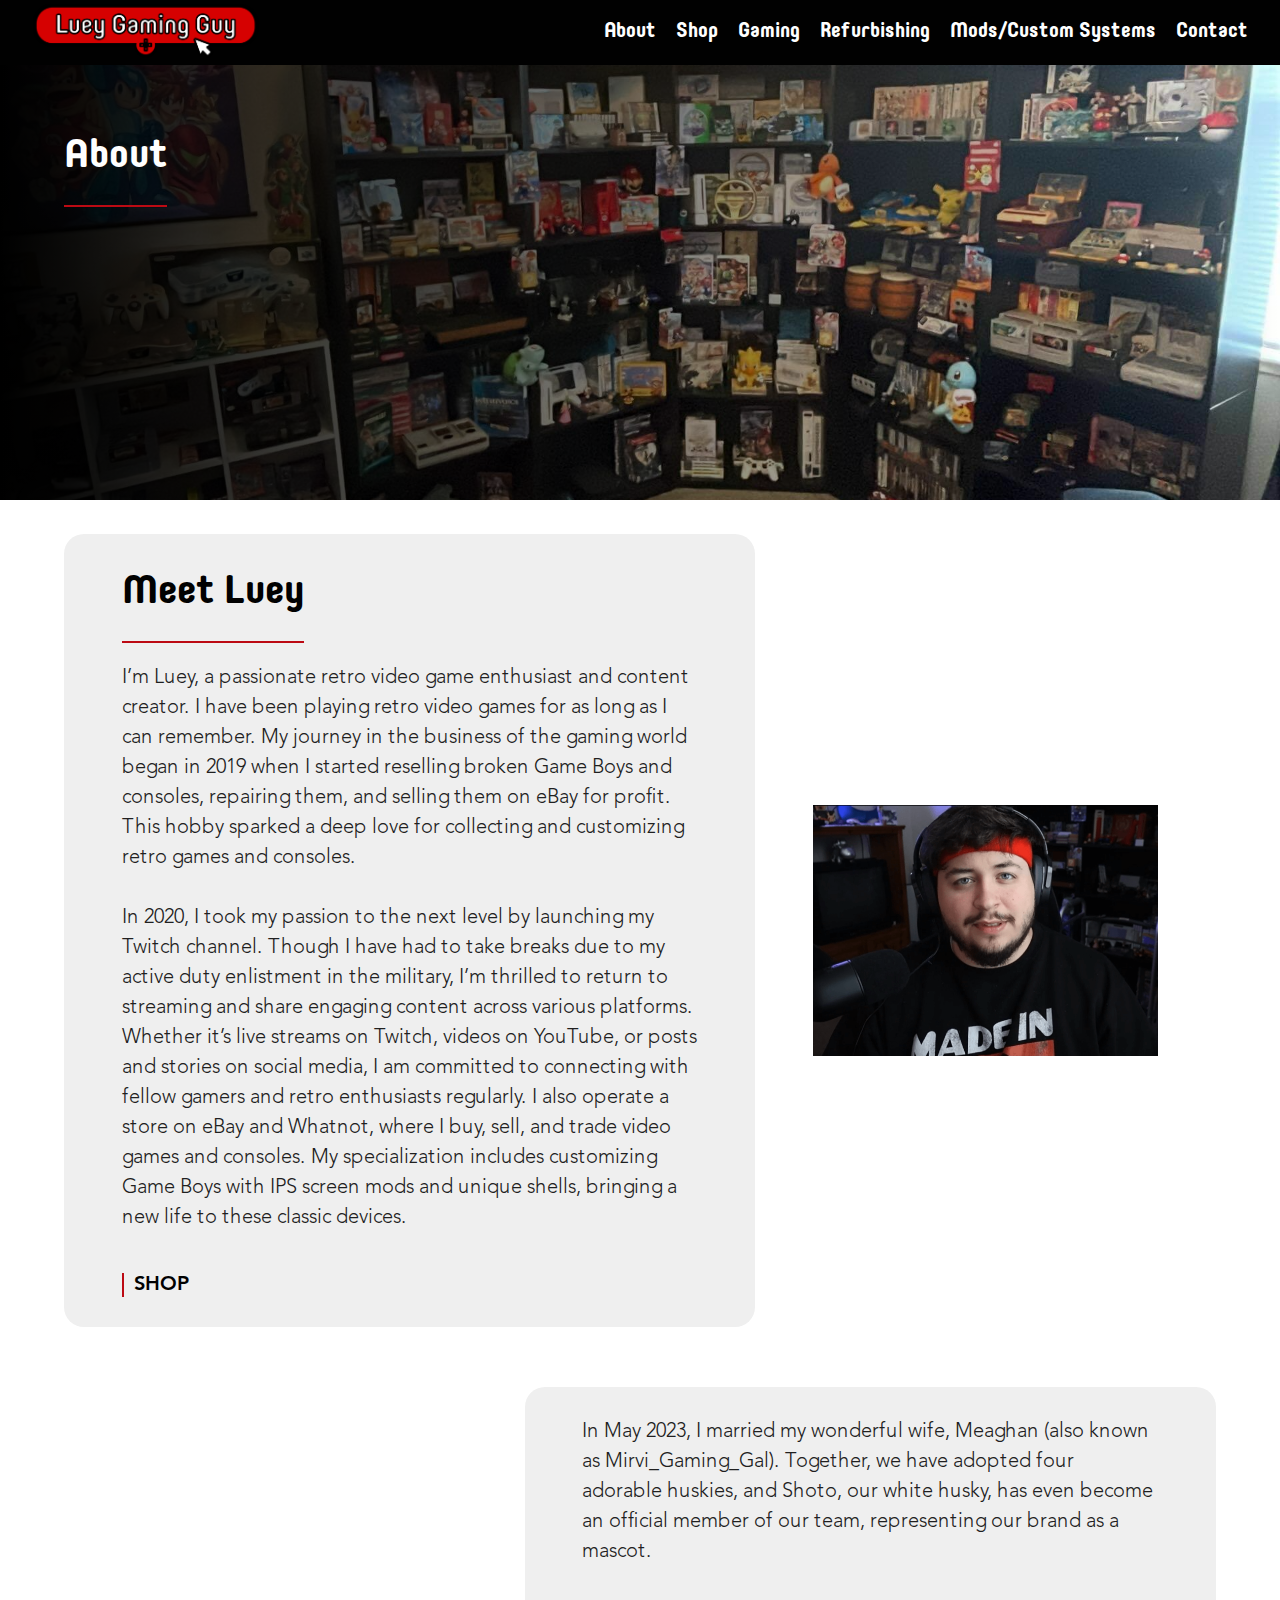
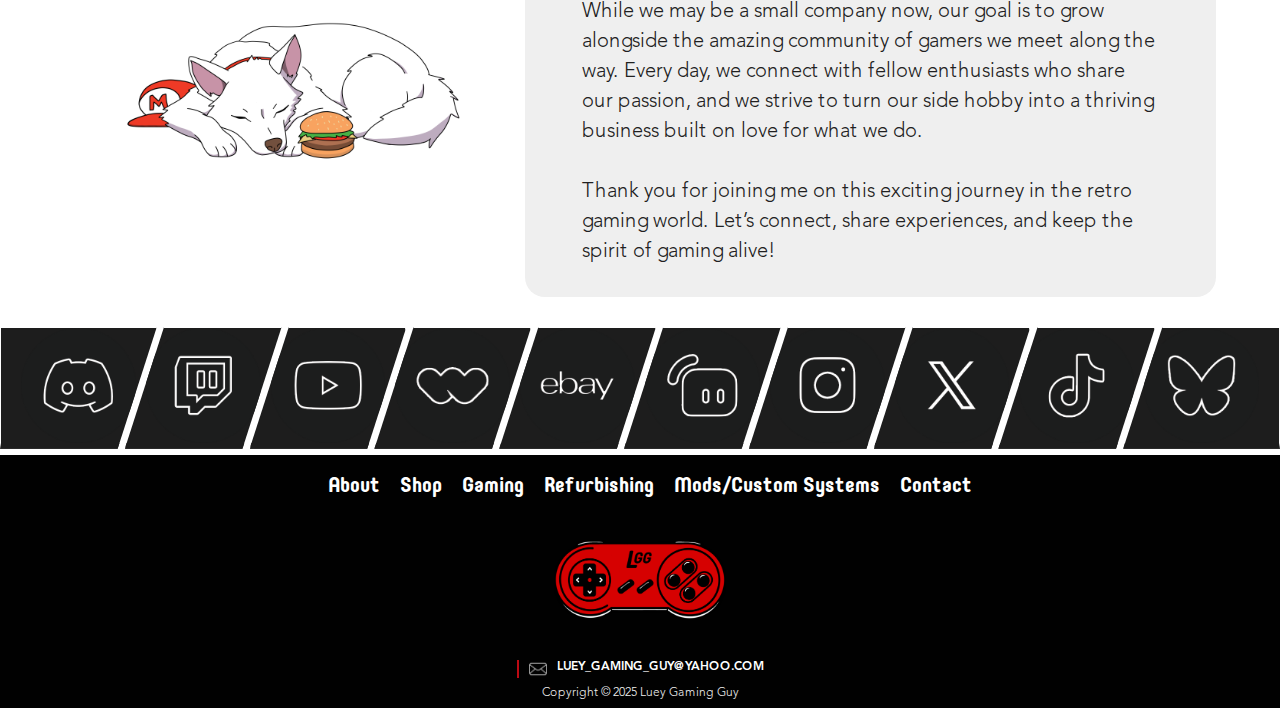
<file: about.html>
<!DOCTYPE html>
<html lang="en">
<head>
<link rel="shortcut icon" href="ShotoProfile.png">
	<meta charset="UTF-8">
	<meta name="viewport" content="width=device-width, initial-scale=1.0">
	<title>About - Luey Gaming Guy</title>
	<link rel="stylesheet" href="style.css">
</head>
<body>
	<header>
	</header>
	<div id="navbar-placeholder"></div>
	<main>
		<div class="inside-banner" style=" background-image: url(images/BannerAbout.jpg);">
			<div class="inside-banner-over">
				<h2 style="color: #ffffff;">About</h2>
			</div>
		</div>
		<div class="ov-cont content">
			<div class="ov-cont box-left" style="background: #efefef; border-radius: 20px; position: relative;">
				<h2>Meet Luey</h2>
				<div class="contentnorm">
					I’m Luey, a passionate retro video game enthusiast and content creator. I have been playing retro video games for as long as I can remember. My journey in the business of the gaming world began in 2019 when I started reselling broken Game Boys and consoles, repairing them, and selling them on eBay for profit. This hobby sparked a deep love for collecting and customizing retro games and consoles.
					<br /><br />
					In 2020, I took my passion to the next level by launching my Twitch channel. Though I have had to take breaks due to my active duty enlistment in the military, I’m thrilled to return to streaming and share engaging content across various platforms. Whether it’s live streams on Twitch, videos on YouTube, or posts and stories on social media, I am committed to connecting with fellow gamers and retro enthusiasts regularly. I also operate a store on eBay and Whatnot, where I buy, sell, and trade video games and consoles. My specialization includes customizing Game Boys with IPS screen mods and unique shells, bringing a new life to these classic devices.
				</div>
				<a href="shop.html" class="ban-btn"" style="color: #010101; font-family: AvenirB;">SHOP</a>
			</div>
			<div class="ov-cont box-right">
				<img class="box-right-img" src="images/LueyProfile.png">
			</div>
		</div>
		<div class="ov-cont content">
			<div class="ov-cont box-right">
				<img class="box-right-img" src="images/EatSleepGame.png">
			</div>
			<div class="ov-cont box-left" style="background: #efefef; border-radius: 20px; position: relative;">
				<!--<h2>Luey Gaming Guy</h2>-->
				<div class="contentnorm">
					In May 2023, I married my wonderful wife, Meaghan (also known as Mirvi_Gaming_Gal). Together, we have adopted four adorable huskies, and Shoto, our white husky, has even become an official member of our team, representing our brand as a mascot.
					<br /><br />
					While we may be a small company now, our goal is to grow alongside the amazing community of gamers we meet along the way. Every day, we connect with fellow enthusiasts who share our passion, and we strive to turn our side hobby into a thriving business built on love for what we do.
					<br /><br />
					Thank you for joining me on this exciting journey in the retro gaming world. Let’s connect, share experiences, and keep the spirit of gaming alive!
				</div>
			</div>
		</div>
	</main>
	<div id="footer-placeholder"></div>
	<script src="navbar.js"></script>
</body>
<script>
function navFunction() {
	var x = document.getElementById("navLinks");
	if (x.style.display === "block") {
		x.style.display = "none";
	} else {
		x.style.display = "block";
	}
}
fetch('footer.html')
      .then(response => response.text())
      .then(data => {
        document.getElementById('footer-placeholder').innerHTML = data;
      });
</script>
</html>
</file>
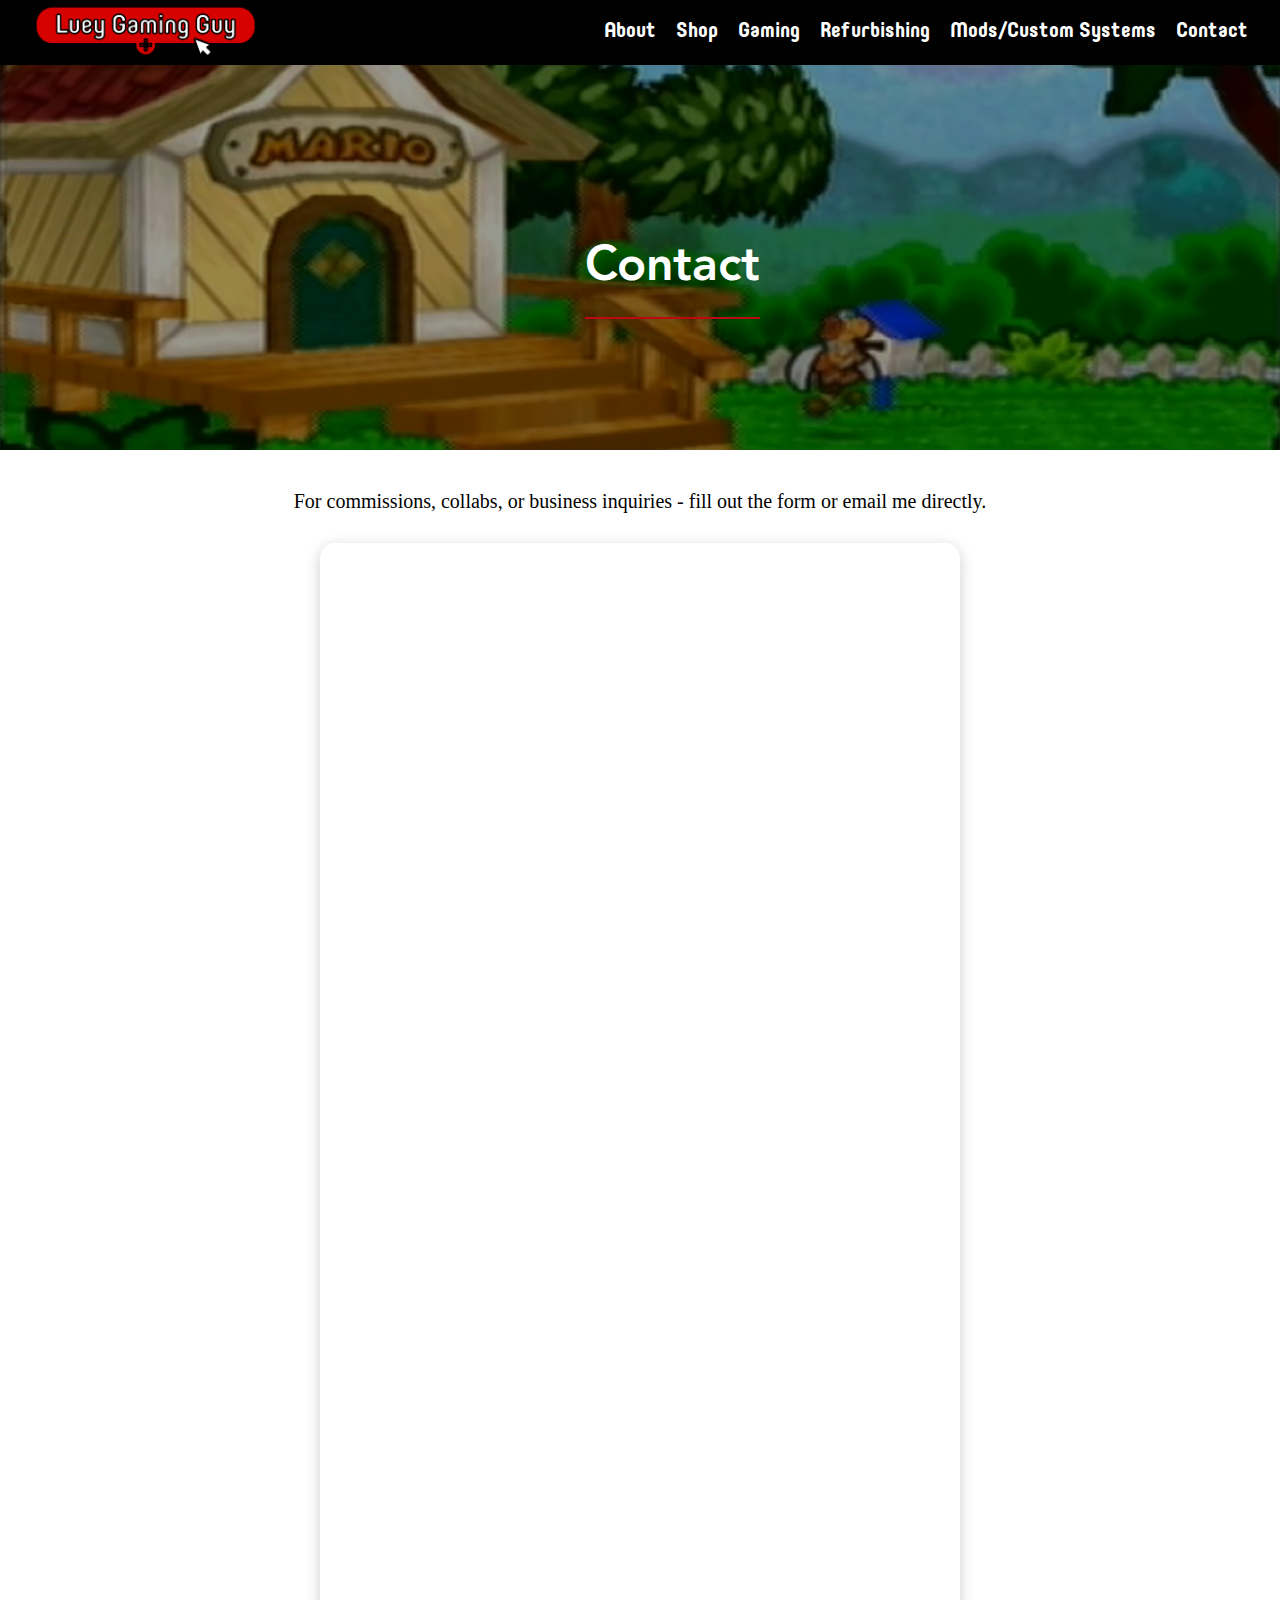
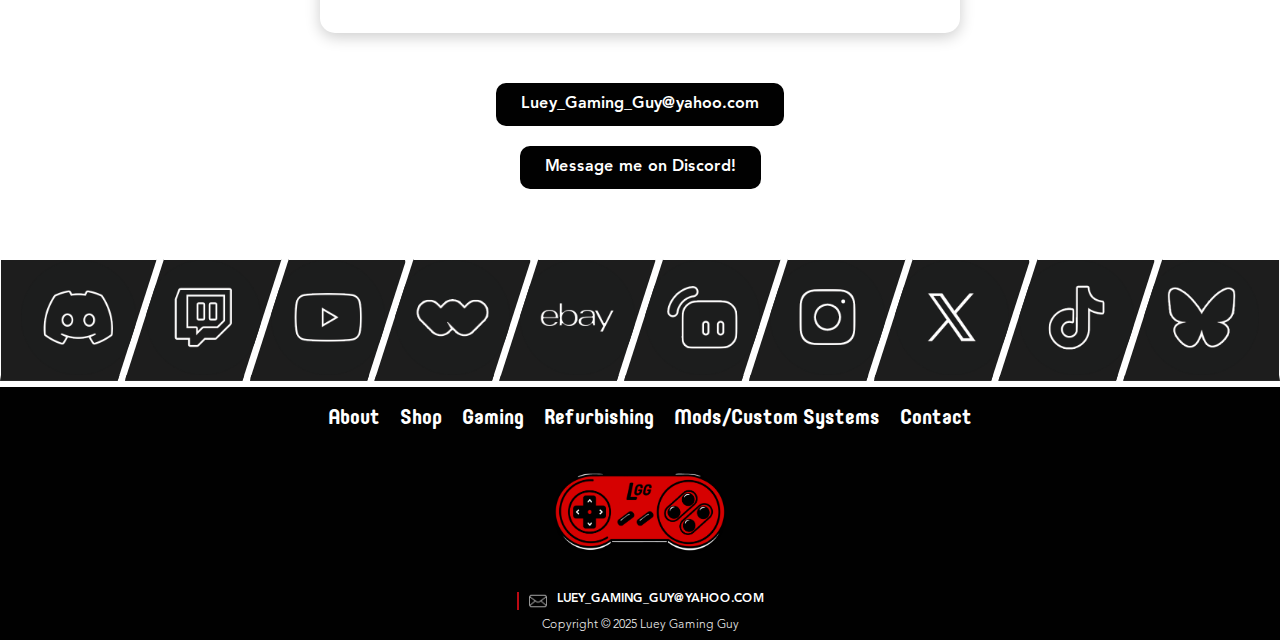
<file: contact.html>
<!DOCTYPE html>
<html lang="en">
<head>
	<meta charset="UTF-8">
	<meta name="viewport" content="width=device-width, initial-scale=1.0">
	<title>Contact - Luey Gaming Guy</title>
	<link rel="stylesheet" href="style.css">
	<script src="https://code.jquery.com/jquery-3.6.0.min.js"></script>
	<style>
		/* Banner styled like Refurbishing page */
		.inside-banner {
			background-size: cover;
			background-position: center;
			position: relative;
			height: 450px; /* match Refurbishing */
			display: flex;
			align-items: center;
			justify-content: center;
		}
		.inside-banner-over {
			position: absolute;
			top: 0;
			left: 0;
			width: 100%;
			height: 100%;
			background: rgba(0,0,0,0.4);
			display: flex;
			justify-content: center;
			align-items: center;
		}
		.inside-banner-over h2 {
			color: #ffffff;
			font-family: AvenirB, sans-serif;
			font-size: 48px;
			text-align: center;
		}

		/* Intro text */
		.contact-intro {
			text-align: center;
			font-size: 20px;
			margin: 40px 20px 30px 20px;
			color: #010101;
			max-width: 800px;
			margin-left: auto;
			margin-right: auto;
		}

		/* Form container */
		.form-container {
			display: flex;
			justify-content: center;
			margin-bottom: 40px;
		}

		iframe {
			border-radius: 15px;
			box-shadow: 0 4px 15px rgba(0,0,0,0.2);
			max-width: 100%;
		}

		/* Contact links */
		.contact-links {
			text-align: center;
			margin-bottom: 60px;
		}

		.contact-links a {
			display: inline-block;
			margin: 10px 0;
			padding: 12px 25px;
			background: #010101;
			color: #ffffff;
			border-radius: 10px;
			font-family: AvenirB;
			text-decoration: none;
			transition: 0.3s;
		}

		.contact-links a:hover {
			background: #ff6600;
			color: #ffffff;
		}
	</style>
</head>
<body>
	<header></header>
	<div id="navbar-placeholder"></div>

	<main>
		<!-- Banner -->
		<div class="inside-banner" style="background-image: url('images/BannerContact.png');">
			<div class="inside-banner-over">
				<h2>Contact</h2>
			</div>
		</div>

		<!-- Intro Text -->
		<div class="contact-intro">
			<p>For commissions, collabs, or business inquiries - fill out the form or email me directly.</p>
		</div>

		<!-- Google Form -->
		<div class="form-container">
			<iframe src="https://docs.google.com/forms/d/e/1FAIpQLSdwLFFO3BUUGzM7018eBlYXWVjwNNbxdMCS6dtxpoEUdYUFHg/viewform?embedded=true" width="640" height="1090" frameborder="0" marginheight="0" marginwidth="0">Loading…</iframe>
		</div>

		<!-- Email and Discord -->
		<div class="contact-links">
			<a href="mailto:Luey_Gaming_Guy@yahoo.com">Luey_Gaming_Guy@yahoo.com</a><br>
			<a href="https://discord.gg/PqXvNAbBuq" target="_blank">Message me on Discord!</a>
		</div>
	</main>

	<div id="footer-placeholder"></div>
	<script src="navbar.js"></script>
	<script>
		fetch('footer.html')
			.then(response => response.text())
			.then(data => {
				document.getElementById('footer-placeholder').innerHTML = data;
			});
	</script>
</body>
</html>
</file>
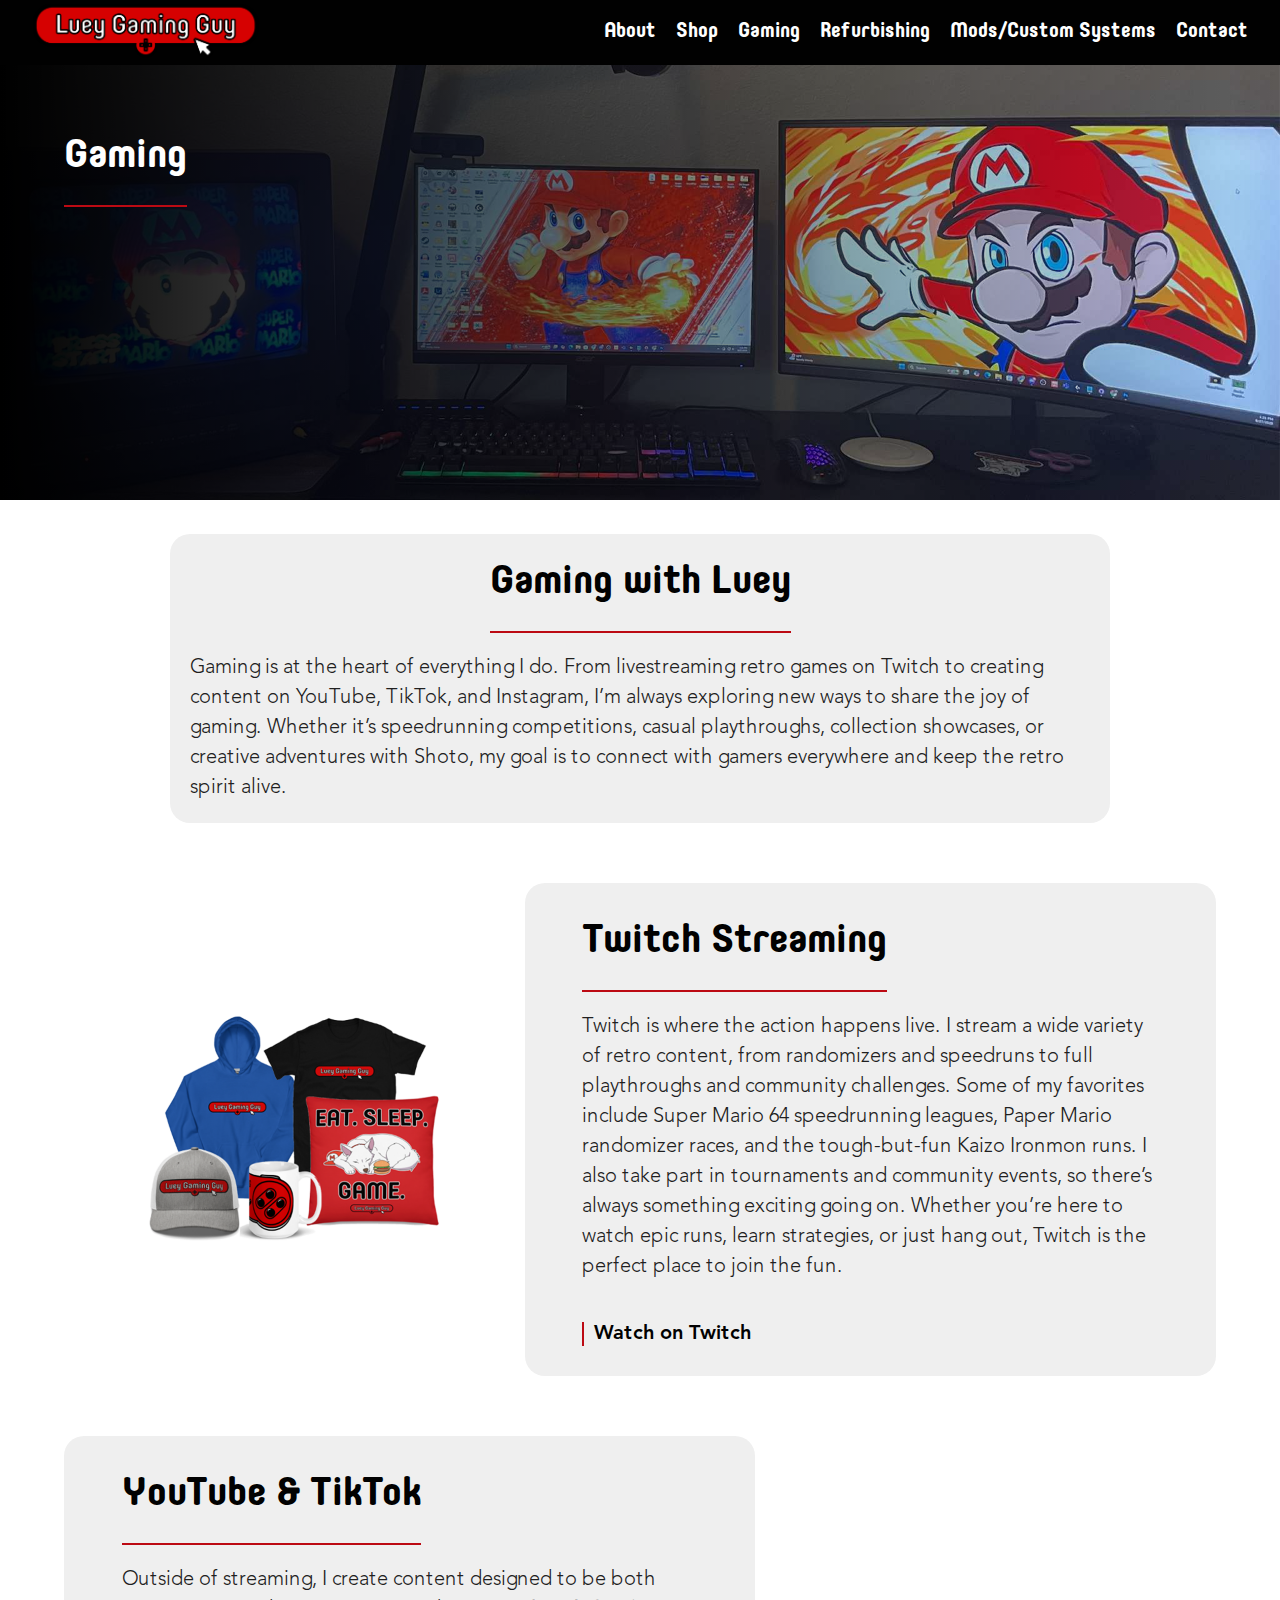
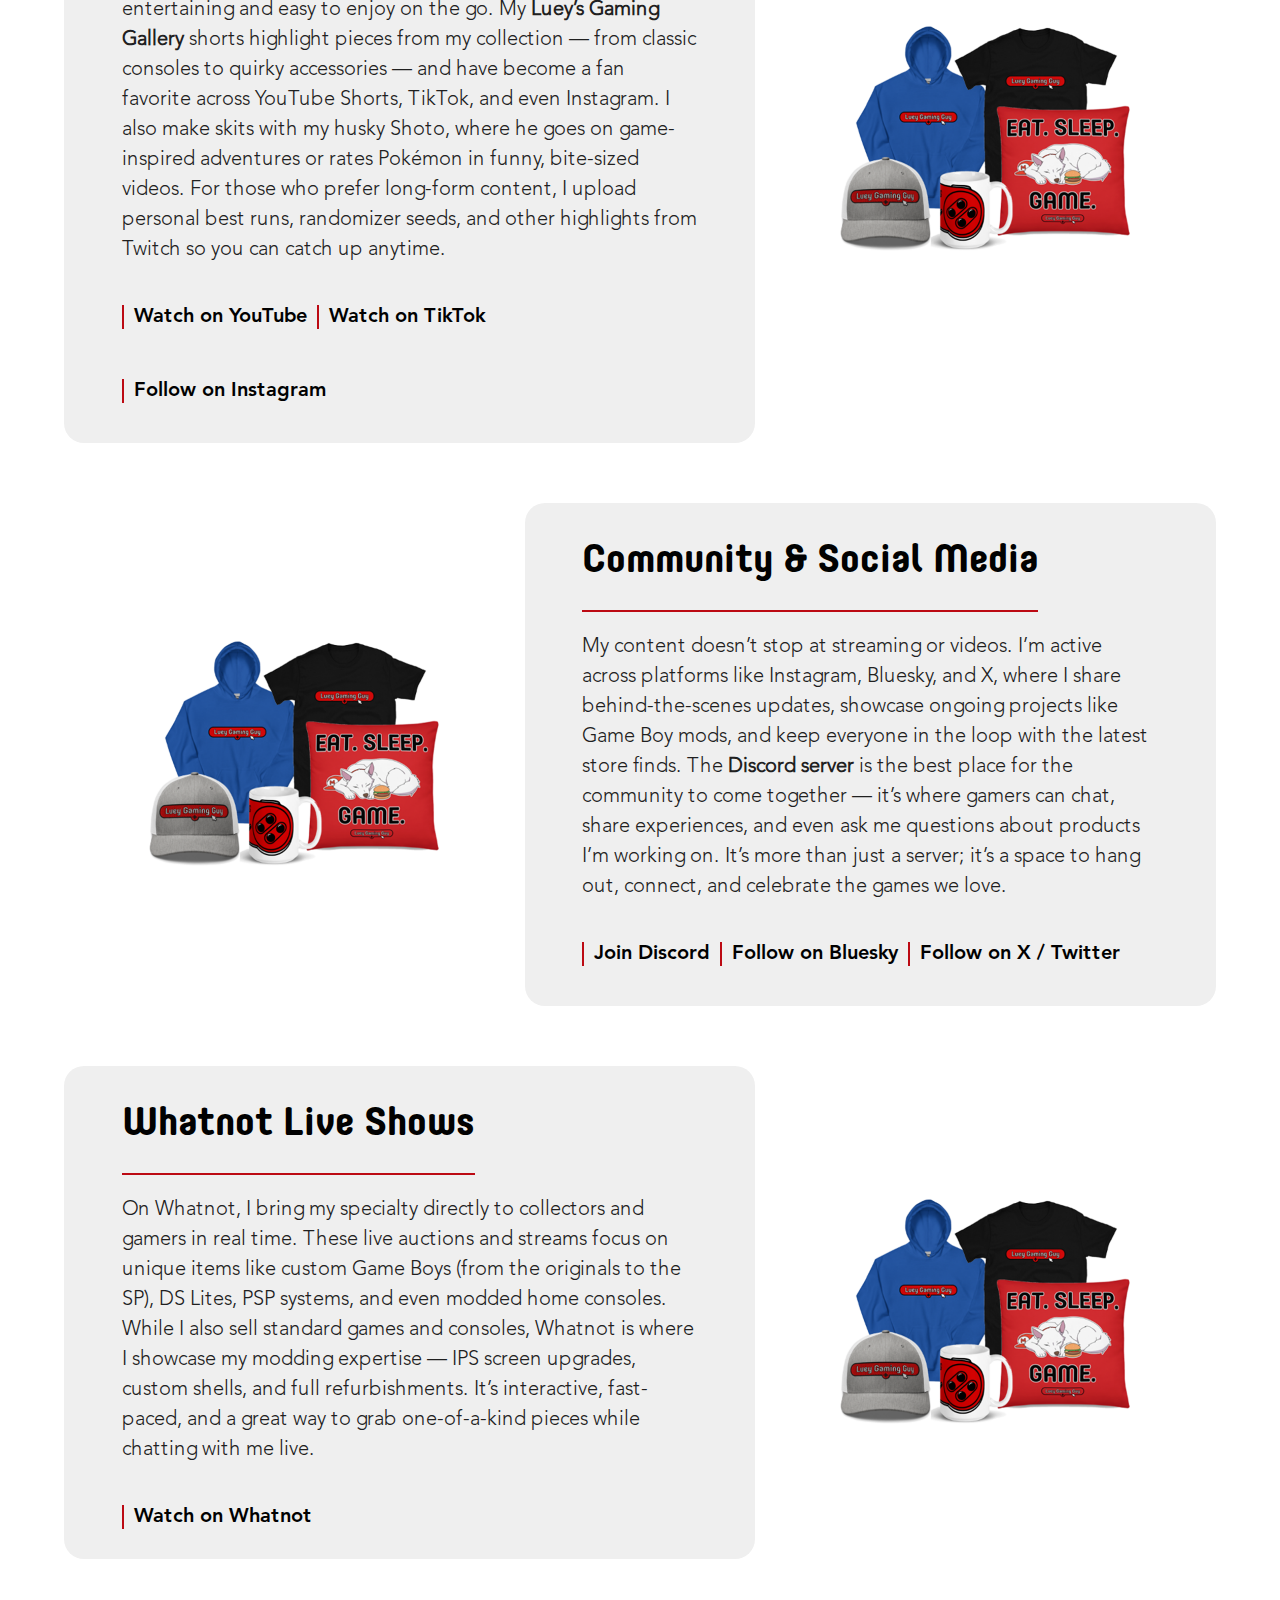
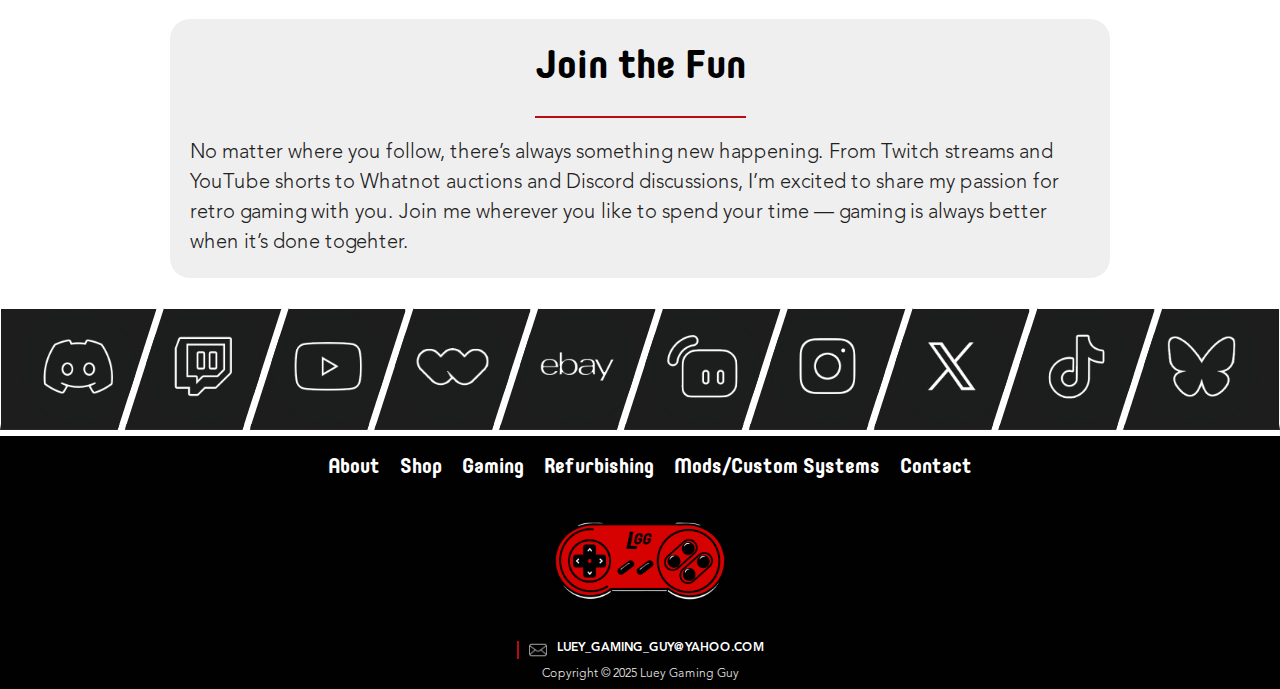
<file: content.html>
<!DOCTYPE html>
<html lang="en">
<head>
	<meta charset="UTF-8">
	<meta name="viewport" content="width=device-width, initial-scale=1.0">
	<title>Gaming - Luey Gaming Guy</title>
	<link rel="stylesheet" href="style.css">
</head>
<body>
	<header></header>
	<div id="navbar-placeholder"></div>
	<main>
		<!-- Banner -->
		<div class="inside-banner" style=" background-image: url(images/BannerGaming.png);">
			<div class="inside-banner-over">
				<h2 style="color: #ffffff;">Gaming</h2>
			</div>
		</div>

		<!-- Intro (centered, no image) -->
		<div class="ov-cont content" style="text-align: center;">
			<div style="background: #efefef; border-radius: 20px; padding: 20px; display: inline-block; max-width: 900px;">
				<h2>Gaming with Luey</h2>
				<div class="contentnorm">
					Gaming is at the heart of everything I do. From livestreaming retro games on Twitch to creating content on YouTube, TikTok, and Instagram, I’m always exploring new ways to share the joy of gaming. Whether it’s speedrunning competitions, casual playthroughs, collection showcases, or creative adventures with Shoto, my goal is to connect with gamers everywhere and keep the retro spirit alive.
				</div>
			</div>
		</div>

		<!-- Twitch -->
		<div class="ov-cont content">
			<div class="ov-cont box-right">
				<img class="box-right-img" src="images/MerchPic.png">
			</div>
			<div class="ov-cont box-left" style="background: #efefef; border-radius: 20px; position: relative;">
				<h2>Twitch Streaming</h2>
				<div class="contentnorm">
					Twitch is where the action happens live. I stream a wide variety of retro content, from randomizers and speedruns to full playthroughs and community challenges. Some of my favorites include Super Mario 64 speedrunning leagues, Paper Mario randomizer races, and the tough-but-fun Kaizo Ironmon runs. I also take part in tournaments and community events, so there’s always something exciting going on. Whether you’re here to watch epic runs, learn strategies, or just hang out, Twitch is the perfect place to join the fun.
				</div>
				<a href="https://www.twitch.tv/luey_gaming_guy" target="_blank" class="ban-btn" 
				   style="color: #010101; font-family: AvenirB;">Watch on Twitch</a>
			</div>
		</div>

		<!-- YouTube & TikTok -->
		<div class="ov-cont content">
			<div class="ov-cont box-left" style="background: #efefef; border-radius: 20px; position: relative;">
				<h2>YouTube & TikTok</h2>
				<div class="contentnorm">
					Outside of streaming, I create content designed to be both entertaining and easy to enjoy on the go. My <b>Luey’s Gaming Gallery</b> shorts highlight pieces from my collection — from classic consoles to quirky accessories — and have become a fan favorite across YouTube Shorts, TikTok, and even Instagram. I also make skits with my husky Shoto, where he goes on game-inspired adventures or rates Pokémon in funny, bite-sized videos. For those who prefer long-form content, I upload personal best runs, randomizer seeds, and other highlights from Twitch so you can catch up anytime.
				</div>
				<a href="https://www.youtube.com/@luey_gaming_guy" target="_blank" class="ban-btn" 
				   style="color: #010101; font-family: AvenirB; margin-right: 10px; margin-bottom: 10px;">Watch on YouTube</a>
				<a href="https://www.tiktok.com/@luey_gaming_guy" target="_blank" class="ban-btn" 
				   style="color: #010101; font-family: AvenirB; margin-right: 10px; margin-bottom: 10px;">Watch on TikTok</a>
				<a href="https://www.instagram.com/luey_gaming_guy/" target="_blank" class="ban-btn" 
				   style="color: #010101; font-family: AvenirB; margin-bottom: 10px;">Follow on Instagram</a>
			</div>
			<div class="ov-cont box-right">
				<img class="box-right-img" src="images/MerchPic.png">
			</div>
		</div>

		<!-- Community & Social Media -->
		<div class="ov-cont content">
			<div class="ov-cont box-right">
				<img class="box-right-img" src="images/MerchPic.png">
			</div>
			<div class="ov-cont box-left" style="background: #efefef; border-radius: 20px; position: relative;">
				<h2>Community & Social Media</h2>
				<div class="contentnorm">
					My content doesn’t stop at streaming or videos. I’m active across platforms like Instagram, Bluesky, and X, where I share behind-the-scenes updates, showcase ongoing projects like Game Boy mods, and keep everyone in the loop with the latest store finds. The <b>Discord server</b> is the best place for the community to come together — it’s where gamers can chat, share experiences, and even ask me questions about products I’m working on. It’s more than just a server; it’s a space to hang out, connect, and celebrate the games we love.
				</div>
				<a href="https://discord.gg/hQytzg5bgK" target="_blank" class="ban-btn" 
				   style="color: #010101; font-family: AvenirB; margin-right: 10px; margin-bottom: 10px;">Join Discord</a>
				<a href="https://bsky.app/profile/luey-gaming-guy.bsky.social" target="_blank" class="ban-btn" 
				   style="color: #010101; font-family: AvenirB; margin-right: 10px; margin-bottom: 10px;">Follow on Bluesky</a>
				<a href="https://x.com/luey_gaming_guy?s=21" target="_blank" class="ban-btn" 
				   style="color: #010101; font-family: AvenirB; margin-bottom: 10px;">Follow on X / Twitter</a>
			</div>
		</div>

		<!-- Whatnot -->
		<div class="ov-cont content">
			<div class="ov-cont box-left" style="background: #efefef; border-radius: 20px; position: relative;">
				<h2>Whatnot Live Shows</h2>
				<div class="contentnorm">
					On Whatnot, I bring my specialty directly to collectors and gamers in real time. These live auctions and streams focus on unique items like custom Game Boys (from the originals to the SP), DS Lites, PSP systems, and even modded home consoles. While I also sell standard games and consoles, Whatnot is where I showcase my modding expertise — IPS screen upgrades, custom shells, and full refurbishments. It’s interactive, fast-paced, and a great way to grab one-of-a-kind pieces while chatting with me live.
				</div>
				<a href="https://www.whatnot.com/user/luey_gaming_guy" target="_blank" class="ban-btn" 
				   style="color: #010101; font-family: AvenirB;">Watch on Whatnot</a>
			</div>
			<div class="ov-cont box-right">
				<img class="box-right-img" src="images/MerchPic.png">
			</div>
		</div>

		<!-- Closing (centered, no image) -->
		<div class="ov-cont content" style="text-align: center;">
			<div style="background: #efefef; border-radius: 20px; padding: 20px; display: inline-block; max-width: 900px;">
				<h2>Join the Fun</h2>
				<div class="contentnorm">
					No matter where you follow, there’s always something new happening. From Twitch streams and YouTube shorts to Whatnot auctions and Discord discussions, I’m excited to share my passion for retro gaming with you. Join me wherever you like to spend your time — gaming is always better when it’s done togehter.
				</div>
			</div>
		</div>

	</main>
	<div id="footer-placeholder"></div>
	<script src="navbar.js"></script>
</body>
<script>
function navFunction() {
	var x = document.getElementById("navLinks");
	if (x.style.display === "block") {
		x.style.display = "none";
	} else {
		x.style.display = "block";
	}
}
fetch('footer.html')
      .then(response => response.text())
      .then(data => {
        document.getElementById('footer-placeholder').innerHTML = data;
      });
</script>
</html>
</file>
<file: style.css>
body {
	margin: 0px;
}

.ov-cont {
	display: inline-block;
	box-sizing: border-box;
	width: 100%;
	font-size: 0px;
	background: #010101;
	margin: 0px;
}

@font-face {
	font-family: "CoreMellow";
	src: url('fonts/CoreMellow65Bold.otf');
	src: url('fonts/CoreMellow65Bold.otf') format('embedded-opentype'),
	url('fonts/CoreMellow65Bold.woff2') format('woff2'),
	url('fonts/CoreMellow65Bold.woff') format('woff'),
	url('fonts/CoreMellow65Bold.otf') format('opentype');
	font-weight: 100;
	font-style: normal;
}

@font-face {
	font-family: "Avenir";
	src: url('fonts/AvenirLTStd-Light.otf');
	src: url('fonts/AvenirLTStd-Light.otf') format('embedded-opentype'),
	url('fonts/AvenirLTStd-Light.woff2') format('woff2'),
	url('fonts/AvenirLTStd-Light.woff') format('woff'),
	url('fonts/AvenirLTStd-Light.otf') format('opentype');
	font-weight: 100;
	font-style: normal;
}

@font-face {
	font-family: "AvenirB";
	src: url('fonts/AvenirLTStd-Heavy.otf');
	src: url('fonts/AvenirLTStd-Heavy.otf') format('embedded-opentype'),
	url('fonts/AvenirLTStd-Heavy.woff2') format('woff2'),
	url('fonts/AvenirLTStd-Heavy.woff') format('woff'),
	url('fonts/AvenirLTStd-Heavy.otf') format('opentype');
	font-weight: 100;
	font-style: bold;
}

.nav-logo-mobile {
	display: inline-block;
	box-sizing: border-box;
	height: 40px; 
	margin: 5px;
	width: auto;
	vertical-align: middle;
	position: relative;
	z-index: 5;
}

.nav-logo-desk {
	display: none;
}

.mobile-container {
	max-width: 100%;
	margin: 0px;
	background-color: #010101;
}

.topnav {
	overflow: hidden;
	background-color: #010101;
	position: fixed;
	left: 0;
	top: 0;
	z-index: 3;
	width: 100%;
}

.topnav #navLinks {
	display: none;
}

.topnav-link {
	color: white;
	padding: 10px;
	display: block;
	text-align: center;
	box-sizing: border-box;
	font-family: CoreMellow, arial;
	color: #ffffff;
	background: #1D1D1D;
	font-size: 16px;
	line-height: 22px;
	text-decoration: none;
	transition: .5s all ease;
}

.nav-icon {
	background: 010101;
	display: inline-block;
	box-sizing: border-box;
	position: absolute;
	right: 0;
	top: 0;
	height: 50px;
	width: 50px;
	padding: 10px;
	text-align: center;
}

.nav-logo-icon {
	display: inline-block;
	height: 100%;
	width: auto;
}

.topnav-link:hover {
	background-color: #BC0A13;
}

h1, h2, h3, h4 {
	display: inline-block;
	box-sizing: border-box;
	width: auto;
	font-family: CoreMellow;
	color: #010101;
	font-size: 40px;
	margin: 0px;
	margin-bottom: 15px;
	border-bottom: 2px solid #BC0A13;
	padding-bottom: 15px;
	text-align: center;
}

h2 {
	font-size: 32px;
}

h3 {
	font-size: 24px;
}

h4 {
	font-size: 18px;
}

.contentnorm {
	text-align: center;
	font-family: Avenir, arial;
	font-size: 16px;
	color: #202020;
	line-height: 26px;
	text-decoration: none;
}

.ban-cont {
	background: #010101;
	background-image: url("images/bannercontroller.jpg");
	background-size: 70% auto;
	background-position: 120% 40%;
	background-repeat: no-repeat;
	height: 250px;
	width: 100%;
	text-align: left;
	color: #ffffff;
	position: relative;
	margin-top: 50px;
}

.ban-txt {
	position: absolute;
	left: 0;
	top: 0;
	width: 60%;	
	vertical-align: middle;
	font-family: AvenirB;
	color: #ffffff;
	font-size: 20px;
	padding: 15px;
	text-align: left;
}

.ban-style {
	line-height: 30px;
}

.ban-btn {
	display: inline-block;
	box-sizing: border-box;
	padding: 0px 0px 0px 10px;
	font-family: Avenir;
	font-size: 12px;
	color: #ffffff;
	border-left: 2px solid #BC0A13;
	margin-top: 20px;
	text-decoration: none;
	transition: .5s all ease;
}

.ban-btn:hover {
	border-left: 7px solid #BC0A13;
}

.content {
	padding: 5px;
	background: #ffffff;
	position: relative;
}

.box-left, .box-right {
	padding: 15px;
	background: #ffffff;
	text-align: center;
}

.box-right-img {
	display: inline-block;
	box-sizing: border-box;
	width: 80%;
	height: auto;
}

.bubble-tail {
	display: inline-block;
	box-sizing: border-box;
	width: 5%;
	height: 20px;
	position: absolute;
	right: 60%;
	bottom: -5%;
	background: #efefef;
	clip-path: polygon(0 0, 73% 100%, 100% 0);
}

.serv-box {
	display: inline-block;
	box-sizing: border-box;
	width: 48%;
	vertical-align: top;
	height: 150px;
	padding: 5px;
	text-align: center;
	margin: 3px 1%;
	background: #010101;
	position: relative;
	text-decoration: none;
	transition: .5s all ease;
}

.serv-box:hover {
	background: #BC0A13;
}

.serv-box img {
	display: inline-block;
	box-sizing: border-box;
	height: 50px;
	width: auto;
	margin-bottom: 15px;
	vertical-align: middle;
	transition: .5s all ease;
}

.serv-box:hover img {
	height: 60px;
}

.serv-box-txt {
	display: inline-block;
	width: 100%;
	padding-top: 30.5px;
	position: relative;
	vertical-align: middle;
	text-align: center;
	font-family: AvenirB, arial;
	color: #ffffff;
	font-size: 14px;
	vertical-align: middle;
}

.stream-logo {
	display: inline-block;
	box-sizing: border-box;
	width: 60%;
	height: auto;
	position: relative;
	z-index: 2;
	margin-bottom: -20px;
}

.stream-feed {
	border: 10px solid #010101; 
	width: 100%; 
	height: 300px; 
	display: inline-block; 
	box-sizing: border-box; 
	position: relative; 
	z-index; 1;
}

.emotes {
	display: inline-block;
	box-sizing: border-box;
	width: 8%;
	height: auto;
	margin: 20px 10px 0px 10px;
}

.bot-sect {
	padding: 0px 0px 20px 0px;
}

.bot-soc {
	display: inline-block;
	box-sizing: border-box;
	width: calc(100% / 5);
	height: auto;
	position: relative;
	z-index: 3;
	margin: 0px;
	background: #1d1d1d;
	border: 1px solid #ffffff;
	text-decoration: none;
	transition: .5s all ease;
}

.bot-logo {
	display: inline-block;
	box-sizing: border-box;
	width: 30%;
	margin-top: 20px;
}

.inside-banner {
	display: inline-block;
	box-sizing: border-box;
	width: 100%;
	height: 400px;
	position: relative;
	background-size: cover;
	background-position: 50% 50%;
}

.inside-banner-over {
	display: inline-block;
	box-sizing: border-box;
	width: 100%;
	height: 100%;
	position: absolute;
	left: 0;
	top: 0;
	background: #2A7B9B;
	background: linear-gradient(90deg,rgba(0, 0, 0, 1) 0%, rgba(0, 0, 0, 0) 100%);
	padding-left: 5%;
	padding-top: 10%;
}

@media screen and (min-width: 470px) {
	.ban-txt {	
		font-size: 26px;
		text-align: center;
	}

	.ban-style {
		line-height: 36px;
	}
}

@media screen and (min-width: 600px) {
	.ban-txt {	
		font-size: 30px;
	}

	.ban-style {
		line-height: 40px;
	}

	.ban-btn {
		margin-top: 40px;
	}

	.bot-soc {
		width: calc(100% / 10);
	}
}

@media screen and (min-width: 920px) {
	.mobile-container {
		display: none;
	}

	.nav-logo-mobile {
		display: none;
	}

	.nav-logo-desk {
		display: inline-block;
		box-sizing: border-box;
		height: 60px; 
		width: auto;
		vertical-align: middle;
		padding: 2.5px 0px;
		position: relative;
		z-index: 5;
	}

	.navbar {
		display: inline-block;
		box-sizing: border-box;
		width: 100%;
		position: absolute;
		z-index: 3;
		right: 0;
		top: 0;
		height: 65px;
		text-align: right;
		padding-right: 2.5%;
		background: #010101;
	}

	.navlink {
		display: inline-block;
		box-sizing: border-box;
		font-family: CoreMellow, arial;
		color: #ffffff;
		font-size: 20px;
		line-height: 65px;
		text-decoration: none;
		margin-left: 20px;
		transition: .5s all ease;
	}

	.navlink:hover {
		color: #BC0A13;
	}


	h1, h2, h3, h4 {
		font-size: 50px;
		margin-bottom: 20px;
		padding-bottom: 20px;
		text-align: left;
	}

	h2 {
		font-size: 40px;
	}

	h3 {
		font-size: 34px;
	}

	h4 {
		font-size: 24px;
	}

	.contentnorm {
		font-size: 20px;
		line-height: 30px;
		text-align: left;
	}

	.ban-cont {
		height: 100vh;
		margin-top: 0px;
	}

	.ban-txt {
		position: absolute;
		left: 0;
		top: 0;
		width: 45%;	
		font-size: 50px;
		padding: 15% 0px 0px 2.5%;
		text-align: center;
	}

	.ban-style {
		line-height: 80px;
	}

	.ban-btn {
		font-size: 20px;
	}

	.content {
		padding: 30px 5%;
	}

	.box-left, .box-right {
		text-align: left;
		padding: 30px 5%;
		width: 60%;
		vertical-align: middle;
	}

	.box-right {
		text-align: center;
		width: 40%;
	}

	.box-right-img {
		width: 100%;
	}

	.bubble-tail {
		width: 5%;
		height: 20px;
		top: 20%;
		right: -5%;
		clip-path: polygon(0 0, 0% 100%, 100% 68%);
	}

	.serv-box {
		width: 25%;
		height: 300px;
		padding: 20px;
		clip-path: polygon(25% 0%, 100% 0%, 75% 100%, 0% 100%);
		width: 30.9%;
		margin: -60px -3% 0px -3%;
		border-bottom: 6px solid #010101;
	}

	.serv-box img {
		height: 80px;
		width: auto;
		margin-bottom: 20px;
	}

	.serv-box:hover img {
		height: 90px;
	}
		
	.serv-box-txt {
		font-size: 18px;
		padding-top: 61px;
	}

	.stream-logo {
		width: 40%;
		margin-bottom: -40px;
	}

	.stream-feed { 
		height: 450px; 
	}

	.bot-soc {
		display: inline-block;
		box-sizing: border-box;
		width: 12.25%;
		height: auto;
		position: relative;
		z-index: 3;
		margin: 0px -1.25% 6px;
		padding: 0px 20px;
		border-bottom: 6px solid #1D1D1D;
		clip-path: polygon(25% 0%, 100% 0%, 75% 100%, 0% 100%);
		overflow: hidden;
		top: 0;
		left: 0;
		text-decoration: none;
		transition: .5s all ease;
	}

	.bot-soc-left {
		clip-path: polygon(0% 0%, 100% 0%, 75% 100%, 0% 100%);
	}

	.bot-soc-right {
		clip-path: polygon(25% 0, 100% 0, 100% 100%, 0% 100%);
	}

	.bot-soc:hover {
		top: -10px; 
		left: 3.5px;
		border-bottom: 6px solid #BC0A13;
	}

	.bot-logo {
		width: 15%;
	}

	.inside-banner {
		height: 500px;
	}
}

@media screen and (min-width: 1200px) {
	.serv-box-txt {
		font-size: 22px;
		padding-top: 59px;
	}

	.emotes {
		display: inline-block;
		box-sizing: border-box;
		width: 5%;
		height: auto;
		margin: 20px 20px 0px 20px;
	}
}

@media screen and (min-width: 1400px) {
	.serv-box-txt {
		font-size: 26px;
		padding-top: 57px;
	}
}
</file>
